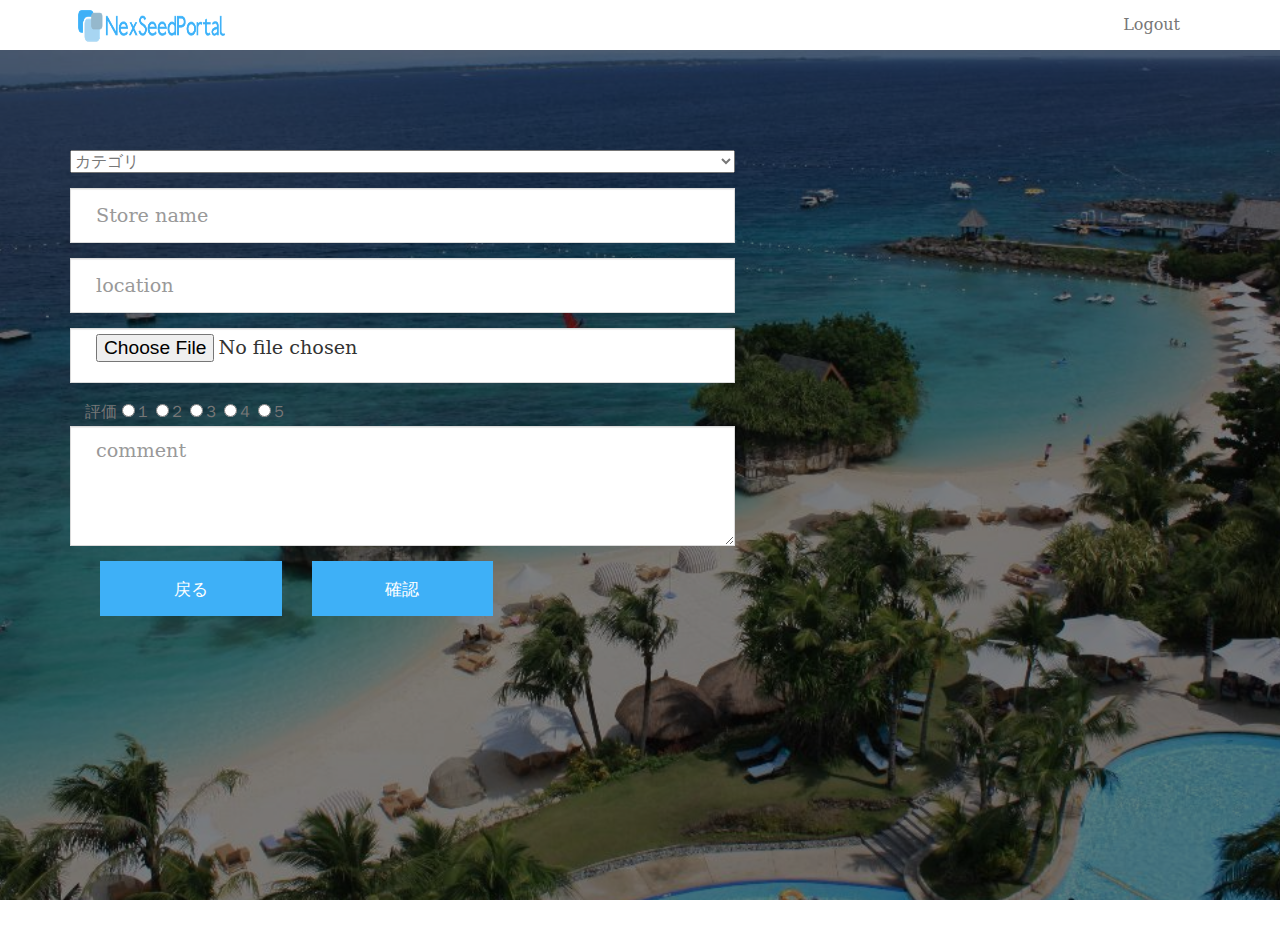
<file: webroot/design/add.html>
<!DOCTYPE HTML PUBLIC "-//W3C//DTD HTML 4.01 Transitional//EN">

<html>
<head>
	<meta http-equiv="Content-Type" content="text/html; charset=UTF-8">

<!-- /.website title -->
<title>Nexseed Portal</title>
<meta name="viewport" content="width=device-width, initial-scale=1, maximum-scale=1, user-scalable=no">
<!-- CSS Files -->
<link href="../asset/css/bootstrap.css" rel="stylesheet" media="screen">
<link href="../asset/css/animate.css" rel="stylesheet" media="screen">
<link href="../asset/css/css-index.css" rel="stylesheet" media="screen">
<link href="../asset/css/font-awesome.css" rel="stylesheet">
<!-- /.contact form -->

<!-- CSS Files -->
<!-- <link href="css/bootstrap.min.css" rel="stylesheet" media="screen"> -->
<!-- <link href="css/animate.css" rel="stylesheet" media="screen"> -->
<!-- <link href="css/css-index.css" rel="stylesheet" media="screen"> -->
<!-- <link href="css/font-awesome.min.css" rel="stylesheet"> -->
<!-- /.contact form -->
	
	<foem>
<div id="menu">
	<nav class="navbar-wrapper navbar-default" role="navigation">
		<div class="container">
			  <div class="navbar-header">
				<!-- <button type="button" class="navbar-toggle" data-toggle="collapse" data-target=".navbar-backyard">
				  <span class="sr-only">Toggle navigation</span>
				  <span class="icon-bar"></span>
				  <span class="icon-bar"></span>
				  <span class="icon-bar"></span>
				</button> -->
				<a class="navbar-brand site-name" href="index.html"><img src="../asset/images/nex.png" alt="logo"></a>
			  </div>
	 		<!-- NAVIGATION -->
			  <div id="navbar-scroll" class="collapse navbar-collapse navbar-backyard navbar-right">
				<ul class="nav navbar-nav">
					<li><a href="join/index.html">Logout</a></li>
				</ul>
			  </div>
		</div>
	</nav>
</div>

<div id="contact">
	<div class="contact fullscreen parallax" style="background-image:url('../asset/images/top_image.jpg');" data-img-width="2000" data-img-height="1334" data-diff="100">
		<div class="overlay">
			<div class="container">
				<div class="row contact-row">
				
					
					<!-- /.contact form -->
					<div class="col-sm-7 contact-right">
						<form method="POST" id="contact-form" class="form-horizontal" action="contactengine.php" onSubmit="alert('Thank you for your feedback!');">
							<!-- <div class="form-group">
							<input type="text" name="Name" id="Name" class="form-control wow fadeInUp" placeholder="Name" required/>
							</div> -->
							<div class="form-group">
							<select name="category" style="width: 665px"> 
							<option value="1">カテゴリ</option> 
							<option value="2">〇〇</option> 
							<option value="3">〇〇</option> 
							<option value="4">〇〇</option> 
							</select>
							</div>
							<div class="form-group">
							<input type="text" name="Store name" id="Store name" class="form-control wow fadeInUp" placeholder="Store name" required/>
							</div>
							<!-- <label class="col-sm-4 control-label">location</label> -->
							<div class="form-group">
							<input type="text" name="location" id="location" class="form-control wow fadeInUp" placeholder="location" required/>
							</div>
							 <div class="form-group">
				           <!--  <label class="col-sm-4 control-label">photo</label> -->
				            <!-- <div class="col-sm-7 contact-right"> -->
				             <input type="file" name="photo" class="form-control" style="width: 665px">
				            <!-- </div> -->
				          </div>
				          </form>
							<!-- <tr>
							  <td align="right"><b>学年：</b></td>
							    <td> -->
							    	<!-- <form id=""> -->
							    <span>評価</span>
							      <input type="radio" name="gakunen" value="1">１
							      <input type="radio" name="gakunen" value="２">２
							      <input type="radio" name="gakunen" value="３">３
							      <input type="radio" name="gakunen" value="４">４
							      <input type="radio" name="gakunen" value="５">５
							      
							  <!--   </td>
							  </tr>
							 -->
							<form method="POST" id="contact-form" class="form-horizontal" action="contactengine.php" onSubmit="alert('Thank you for your feedback!');">
							<div class="form-group">
							<textarea name="comment" rows="10" cols="10" id="comment" class="form-control input-message wow fadeInUp"  placeholder="comment" required></textarea>
							</div>
							<!-- <div class="form-group"> -->
							<div class="col-sm-4 contact-right">
							<input type="submit" name="submit" value="戻る" class="btn btn-success wow fadeInUp" />
							</div>
							<div class="col-sm-4 contact-left">
							<input type="submit" name="submit" value="確認" class="btn btn-success wow fadeInUp" />
							</div>
						</form>
					</div>
				</div>
			</div>
		</div>
	</div>
</div>
  

	 
	<!-- /.javascript files -->
    <script src="../asset/js/jquery.js"></script>
    <script src="../asset/js/bootstrap.min.js"></script>
    <script src="../asset/js/custom.js"></script>
    <script src="../asset/js/jquery.sticky.js"></script>
	<script src="../asset/js/wow.min.js"></script>
	<script src="../asset/js/owl.carousel.min.js"></script>
	<script>
		// new WOW().init();
	</script>
  </body>
</html>
	</foem>
</head>
</html>
</file>
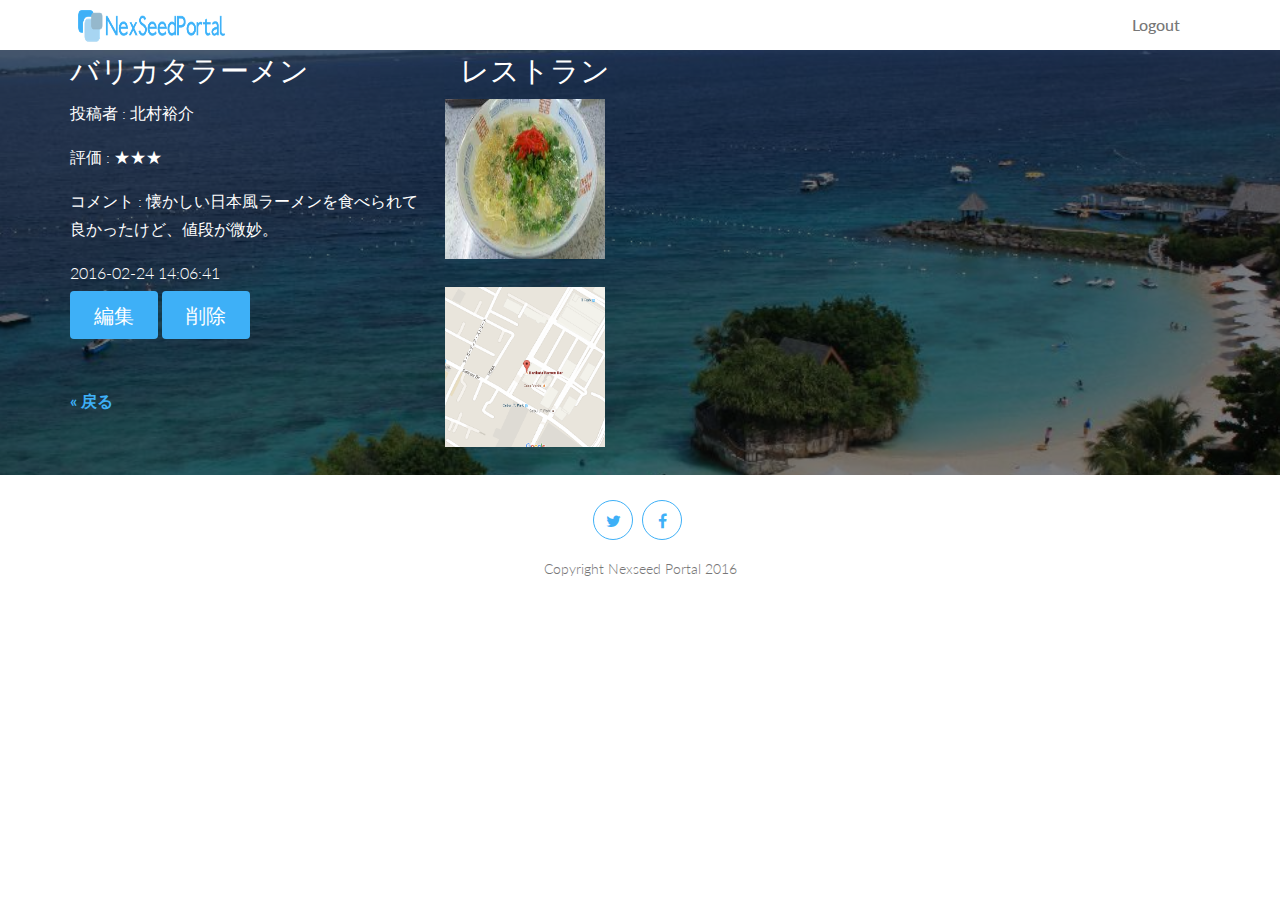
<file: webroot/design/show.html>
<!DOCTYPE html>
<html lang="ja">
<head>

<!-- /.website title -->
<title>Nexseed Portal</title>
<meta name="viewport" content="width=device-width, initial-scale=1, maximum-scale=1, user-scalable=no">
<meta charset="UTF-8">

<!-- CSS Files -->
<link href="../asset/css/bootstrap.css" rel="stylesheet" media="screen">
<link href="../asset/css/font-awesome.min.css" rel="stylesheet">
<link href="../asset/fonts/icon-7-stroke/css/pe-icon-7-stroke.css" rel="stylesheet">
<link href="../asset/css/animate.css" rel="stylesheet" media="screen">
<link href="../asset/css/owl.theme.css" rel="stylesheet">
<link href="../asset/css/owl.carousel.css" rel="stylesheet">

<!-- Colors -->
<link href="../asset/css/css-index.css" rel="stylesheet" media="screen">
<!-- <link href="css/css-index-green.css" rel="stylesheet" media="screen"> -->
<!-- <link href="css/css-index-purple.css" rel="stylesheet" media="screen"> -->
<!-- <link href="css/css-index-red.css" rel="stylesheet" media="screen"> -->
<!-- <link href="css/css-index-orange.css" rel="stylesheet" media="screen"> -->
<!-- <link href="css/css-index-yellow.css" rel="stylesheet" media="screen"> -->

<!-- Google Fonts -->
<link rel="stylesheet" href="http://fonts.googleapis.com/css?family=Lato:100,300,400,700,900,100italic,300italic,400italic,700italic,900italic" />

</head>
<body data-spy="scroll" data-target="#navbar-scroll">
  <!-- さとしさん担当 -->
<div id="menu">
  <nav class="navbar-wrapper navbar-default" role="navigation">
    <div class="container">
        <div class="navbar-header">
        <button type="button" class="navbar-toggle" data-toggle="collapse" data-target=".navbar-backyard">
          <span class="sr-only">Toggle navigation</span>
          <span class="icon-bar"></span>
          <span class="icon-bar"></span>
          <span class="icon-bar"></span>
        </button>
        <a class="navbar-brand site-name" href="#top"><img src="../asset/images/nex.png" alt="logo"></a>
        </div>
      <!-- NAVIGATION -->
        <div id="navbar-scroll" class="collapse navbar-collapse navbar-backyard navbar-right">
        <ul class="nav navbar-nav">
          <li><a href="#intro">Logout</a></li>
        </ul>
        </div>
    </div>
  </nav>
</div>

<!-- /.parallax full screen background image -->
<div class="fullscreen landing parallax" style="background-image:url('../asset/images/top_image.jpg');" data-img-width="2000" data-img-height="1333" data-diff="100">
  <div class="overlay">
  <div class="container">
    <div class="row">
      <div class="col-md-4"><h2>バリカタラーメン</h2></div>
      <div class="col-md-4"><h2>レストラン</h2></div>
    </div>

    <div class="row">
      <div class="col-md-4 content-margin-top">
        <div class="msg">
          <p>投稿者 : <span class="name">北村裕介</span></p>
          <p>評価 : ★★★ </p>
          <p>コメント : 懐かしい日本風ラーメンを食べられて良かったけど、値段が微妙。 </p>
        </div>
          <p class="day">
            2016-02-24 14:06:41 </p>
            <a href="edit.html" class="btn-secondary" style="padding: 12px 24px;">編集</a>
            <a href="delete.html" class="btn-secondary" style="padding: 12px 24px;">削除</a>
            <br /><br /><br />
          <a href="index.html">&laquo;&nbsp;戻る</a>
      </div>
          <img src="../asset/images/picture.jpg" alt="写真" width="160" height="160"><br/>
            <br />
          <img src="../asset/images/map.png" alt="地図" width="160" height="160">
            <br /><br />
    </div>
    </div>
  </div>
</div>

<!-- /.footer -->
<footer id="footer">
  <div class="container">
    <div class="col-sm-4 col-sm-offset-4">
      <!-- /.social links -->
        <div class="social text-center">
          <ul>
            <li><a class="wow fadeInUp" href="https://twitter.com/"><i class="fa fa-twitter"></i></a></li>
            <li><a class="wow fadeInUp" href="https://www.facebook.com/" data-wow-delay="0.2s"><i class="fa fa-facebook"></i></a></li>
          </ul>
        </div>  
      <div class="text-center wow fadeInUp" style="font-size: 14px;">Copyright Nexseed Portal 2016</div>
      <a href="#" class="scrollToTop"><i class="pe-7s-up-arrow pe-va"></i></a>
    </div>  
  </div>  
</footer>
  
  <!-- /.javascript files -->
    <script src="../asset/js/jquery.js"></script>
    <script src="../asset/js/bootstrap.min.js"></script>
    <script src="../asset/js/custom.js"></script>
    <script src="../asset/js/jquery.sticky.js"></script>
  <script src="../asset/js/wow.min.js"></script>
  <script src="../asset/js/owl.carousel.min.js"></script>
  <script>
    new WOW().init();
  </script>
  </body>
</html>
</file>
<file: webroot/asset/css/css-index.css>
/**
* Backyard
* Landing Page Template
* Author: MoxDesign - http://www.moxdesign.com
**/

html, body {
	width: 100%;
	overflow-x: hidden;
}
body {
	height:100%;
	font-family: "Lato", "Serif";
	font-weight: 300;
	padding:0;
	margin:0;
	font-size:16px;
	line-height: 28px;
	color: #777; 
	background: #fff;
	overflow-x:hidden;
	position: relative;
}
h1 { font-size: 3em; line-height:1.2em; margin:0 0 .3em; }
h2 { font-size: 1.8em; line-height:1.4em; margin:0 0 .3em;  }
h3 { font-size: 1.4em; line-height:1.4em; }
h4 { font-size: 1.25em; line-height:1.4em;}
h5 { font-size: 1.1em; line-height:1.4em; }
h6 { font-size: 1em; line-height:1.2em; }

h1 a, h2 a, h3 a, h4 a, h5 a, h6 a {
	text-decoration: none
}	 
p { 
	padding: 0 0 1em;
	margin:0;
}
a {
	color: #3eb0f7;
	outline: 0;
	font-weight: bold;
	-webkit-transition: all .8s ease;
	transition: all .8s ease;
} 
a:hover {
	text-decoration: none;
	color: #1f2222;
	-webkit-transition: all .8s ease;
	transition: all .8s ease;
}
.highlight {
	color: #3eb0f7;
}
#preloader { 
	position: fixed; 
	left: 0; 
	top: 0; 
	z-index: 999; 
	width: 100%; 
	height: 100%; 
	overflow: visible; 
	background: #fff url(../images/loading.gif) no-repeat center center;
}
.fullscreen {
    width:100%;
    min-height:100%;
	background-repeat:no-repeat;
    background-position:50% 50%;
    background-position:50% 50%\9 !important;
}
.overlay {
    background-color: rgba(0, 0, 0, 0.5);
    position: relative;
    width: 100%;
    height: 100%;
    display: block;
}
#menu {
	z-index: 99;
}
.navbar-default {
	background: rgba(255, 255, 255, 0.95);
	box-shadow: 0px 0.5px 2px #cecece;
}
.navbar-default .navbar-brand {
    padding: 7px;
}
.navbar-default .navbar-nav > li > a {
    color: #777;
	font-weight: 500;
}
.navbar-default .navbar-nav > li > a:hover,
.navbar-default .navbar-nav > li > a:focus {
    color: #3eb0f7;
}
.navbar-default .navbar-nav > .active > a, 
.navbar-default .navbar-nav > .active > a:hover, 
.navbar-default .navbar-nav > .active > a:focus {
	background: transparent;
    color: #3eb0f7;
}
.btn-default {
	font-size: 17px;
	margin: 10px 0 10px;
	margin-right: 10px;
	line-height: 20px;
	padding: 15px 35px;
	height: 50px;
	border: 2px solid #3eb0f7;
	background: transparent;
	transition: all 0.4s;
	color: #3eb0f7;
	border-radius: 100px;
	font-weight:bold;
	float: right;
}

.btn-default2 {
	font-size: 17px;
 	margin: 10px 0 10px;
 	margin-right: 10px;
 	line-height: 20px;
 	padding: 7px 14px;
 	height: 50px;
 	border: 2px solid #3eb0f7;
 	background: transparent;
 	transition: all 0.4s;
	color: #3eb0f7;
	border-radius: 5px;
}


.btn-default:hover, .btn-default:focus, .btn-default:active, .btn-default.active, .open > .dropdown-toggle.btn-default {
	border: 2px solid #3eb0f7;
	background: #3eb0f7;
	color: white;
}

.btn-default2:hover, .btn-default2:focus, .btn-default2:active, .btn-default2.active, .open > .dropdown-toggle.btn-default2 {
	border: 2px solid #3eb0f7;
	background: #3eb0f7;
	color: white;
}

.btn-primary {
	font-size: 17px;
	margin: 30px 0 10px;
	margin-right: 10px;
	line-height: 20px;
	padding: 15px 35px;
	height: 50px;
	border: 2px solid #3eb0f7;
	background: #3eb0f7;
	transition: all 0.4s;
	color: white;
	border-radius: 100px;
}
.btn-primary:hover, .btn-primary:focus, .btn-primary:active, .btn-primary.active, .open > .dropdown-toggle.btn-primary {
	border: 2px solid #3eb0f7;
	background: transparent;
	color: #3eb0f7;
}
.btn-secondary {
	font-size: 20px;
	font-weight: 300;
	line-height: 20px;
	padding: 20px 50px;
	height: 65px;
	border: none;
	background: #3eb0f7;
	transition: all 0.4s;
	color: white;
	border-radius: 4px;
}

.btn-secondary:hover, .btn-secondary:focus, .btn-secondary:active, .btn-secondary.active, .open > .dropdown-toggle.btn-secondary {
	background: #1f96e0;
	color: white
}

.site-name img {
	width: 150px; 
	height: 37px
}
.logo {
	margin: 100px 0 40px 0;
}
.logo img{
	width: 150px; 
	height: 37px
}
.landing h1{
	font-size: 56px;
	font-weight: 300;
	color: #fff;
	margin: 30px 0 30px 0;
	text-shadow: 0 1px 2px rgba(0, 0, 0, .6);
}
.landing p, .landing h2 {
	color: #fff;
}
.landing-text {
	margin-bottom: 20px;
}
.landing-text p {
	font-size: 17px !important; 
}
.head-btn {
	margin-bottom: 150px;
}
.option {
	text-transform: uppercase;
	padding: 5px;
	min-width: 80px;
	margin-right: 5px;
	transition: all 0.4s;
	font-size: 14px;
	color: #fff;
}
.signup-header {
	margin: 150px 0 100px;
	background: rgba(255,255,255,0.2);
	border-radius: 4px;
	padding-left: 20px;
	padding-right: 20px;
	padding-bottom: 75px;
}
.signup-header h3{
	padding: 20px 0 10px;
	color: white;
	font-weight: 300;
}
.form-header input {
	position: relative;
	padding: 5px 15px;
}
.form-header .form-control {
	border-radius: 0;
	border: solid 1px #dadada;
	background-color: #fff;
	color: #333;
	height: 55px;
}
.form-header .btn {
	border-radius: 0;
	height: 55px;
	width: 47%;
	background-color: #3eb0f7;
	color: white;
	font-size: 17px !important;
	padding: 0 33px;
	border: none;
	margin: 0;
	-webkit-transition: all .8s ease;
	transition: all .8s ease;
}
.form-header .btn:hover {
	background-color: #1f96e0;
	-webkit-transition: all .8s ease;
	transition: all .8s ease;
}
.privacy {
	padding-top: 0;
	font-size: 13px;
}
.signup-header p {
	color: white;
}
.privacy a {
	text-decoration: underline;
	color: white;
	font-weight: 300;
}
#policy {
	padding: 100px 0 70px;
}
#intro {
	padding: 30px 0 30px;
}
#intro h2 {
	font-size: 40px;
	font-weight: 300;
	margin: 15px 0 15px 0;
}
.intro-pic {
	margin-top: 20px;
}
.btn-section {
	padding-top: 10px;
	padding-bottom: 10px;
}
#feature {
	padding-top: 25px;
	padding-bottom: 25px;
	background: #f6f6f6;
}
#feature h2 {
	margin: 15px 0 15px 0;
	font-size: 40px;
	font-weight: 300;
}
#feature .feature-title p {
	font-size: 18px;
}
.row-feat {
	padding-top: 50px;
}
.feat-list {
	margin-top: 40px;
}
.feat-list i {
	font-size: 48px;
	float: left;
	width: 20%;
	color: #555;
	height: 100%;
	position: relative;
	opacity: 0.6;
	-webkit-transition: all .8s ease;
	transition: all .8s ease;
}
.feat-list:hover i {
	color: #3eb0f7;
	-webkit-transition: all .8s ease;
	transition: all .8s ease;
}
#feature .inner {
	float: left;
	display: inline-block;
	width: 80%;
}
#feature-2 {
	padding: 100px 0 100px;
}
#feature-2 h2 {
	font-size: 40px;
	font-weight: 300;
	margin: 15px 0 15px 0;
}
.feature-2-pic {
	margin-top: 20px;
}
.subscribe {
	color: #fff;
}
.subscribe p {
	margin: 30px auto 30px;
}
.subscribe-form {
	max-width: 400px;
	margin: 50px auto 150px;
	text-align: center;
	overflow: hidden;
}
.subscribe-form form {
	position: relative;
}
.subscribe-form input {
	max-width: 85%;
	position: relative;
	padding: 5px 25px;
}
.subscribe-form .form-control {
	border-radius: 4px 0 0 4px;
	border: none;
	background-color: rgba(255, 255, 255, 0.6);
	color: #333;
	font-size: 1.2em;
	height: 55px;
	width: 50%;
}
.subscribe-form button {
	border-radius: 0 4px 4px 0;
	background-color: #3eb0f7;
	color: #ffffff;
	font-size: 1em;
	line-height: 52px;
	position: absolute;
	top: 0px;
	right: 0px;
	padding: 0 30px;
	margin: 0;
	-webkit-transition: all .8s ease;
	transition: all .8s ease;
}
.subscribe-form .btn {
	height: 55px;
}
.subscribe-form .btn:hover {
	background-color: #1f96e0;
	color: #fff;
	-webkit-transition: all .8s ease;
	transition: all .8s ease;
}
.subscribe-form .form-control::-webkit-input-placeholder {
	color: #333;
}
.subscribe-form .form-control:-moz-placeholder { 
	color: #333;  
}
.subscribe-form .form-control::-moz-placeholder { 
	color: #333;  
}
.subscribe-form .form-control:-ms-input-placeholder {  
	color: #333;  
}
#package {
	padding-top: 100px;
}
.title-line {
    width: 100px;
    height: 3px;
    margin: 0 auto;
    background: #3eb0f7;
}
.price-box {
	border: solid 1px #d1d1d1;
}
.package-option {
	padding: 50px 0 100px;
}
.package-option ul {
	padding: 0;
}
.price-heading h3 {
	margin-top: 0;
}
.price-heading i {
	color: #d1d1d1;
	font-size: 75px;
	margin-top: 20px;
}
.price-group {
	padding: 30px 0 10px;
}
.price-group .dollar {
	font-size: 20px;
	position: relative;
	bottom: 48px;
}
.price-group .price {
	color: #3eb0f7;
	font-size: 90px;
	font-weight: 500;
}
.price-group .time {
	font-size: 18px;
}
.price-feature li {
	margin-left: 30px;
	margin-right: 30px;
	list-style: none;
	border-bottom: solid 1px #d1d1d1;
	line-height: 40px;
}
.btn-price {
	margin: 5px 0 15px;
	font-size: 17px;
	padding: 7px 35px;
	height: 40px;
	background: #3eb0f7;
	transition: all 0.4s;
	color: white;
	border-radius: 4px;	
}
.btn-price:hover {
	background: #1f96e0;
	color: white;
}
#client {
	background: #f6f6f6;
	padding: 70px 0 70px;
}
#client img {
	max-height: 50px;
	margin: 0 20px;
	opacity: 1;
	transition: all 0.3s ease;
	-webkit-transition: all 0.3s ease;
	-moz-transition: all 0.3s ease;
}
#client img:hover {
	opacity: 0.7;
	transition: all 0.3s ease;
	-webkit-transition: all 0.3s ease;
	-moz-transition: all 0.3s ease;
}
#testi {
	padding: 50px 0 50px;
}
.testi-item {
	display: block;
	width: 100%;
	height: auto;
	position: relative;
	margin-top: 30px;
}
.testi-item .box {
	margin-right: 15px;
	margin-left: 15px;
}
.testi-item .box .message {
	padding: 20px;
	font-style: italic;
	line-height: 30px;
	font-weight: 300;
	font-size: 20px;
}
.testi-item .client-pic img {
	width: 70px;
	height: 70px;
	border-radius: 50%;
	max-width: 100%;
}
.testi-item .client-info .client-name {
	margin-top: 10px;
	font-size: 16px;
}
.testi-item .client-info .company {
	font-style: italic;
	color: #3eb0f7;
}
.owl-theme .owl-controls .owl-page span{
	background: #3eb0f7;
}
.video-header {
	margin: 40px 0 30px;
}
.video-embed {
	position: relative;
	padding-top: 56.25%; 
	height: 0;
	background-color: #000000;
	-webkit-box-shadow: 0 5px 15px rgba(0,0,0,0.2);
	box-shadow: 0 5px 15px rgba(0,0,0,0.2);
}
.video-embed iframe {
	position: absolute;
	top: 0;
	left: 0;
	width: 100%;
	height: 100%;
}
.action {
	color: #fff;
}
.action h2 {
	margin-top: 100px;
	font-size: 40px;
	font-weight: 300;
}
.download-cta {
	padding: 50px 0 50px;
}
#contact {
	width: 100%;
	min-height: 100%;
}
#contact  h2{
	color: white;
}
.ul-address a {
	font-weight: normal;
}
.ul-address a:hover {
	color: white;
}
.ul-address li {
	padding-right: 20px; 
	margin-bottom: 8px; 
	list-style: none;
	color: white;
}
.ul-address i {
	margin-left: 15px;
	position: absolute; 
	left: 0;
	color: #3eb0f7; 
	font-size: 25px;
	line-height: 30px;
}
.contact-row {
	margin: 100px 0 100px;
}
#contact-form {
	margin: 0 auto;
}
#contact-form input {
	position: relative;
	padding: 5px 25px;
	width: 100%;
}
#contact-form textarea {
	position: relative;
	padding: 10px 25px;
	width: 100%;
	height: 120px !important;
}
#contact-form .form-control {
	border-radius: 0;
	border: solid 1px #dadada;
	background-color: #fff;
	color: #333;
	font-size: 1.2em;
	height: 55px;
}
#contact-form .btn {
	height: 55px;
	width: 100%;
	background-color: #3eb0f7;
	color: #ffffff;
	font-size: 17px !important;
	line-height: 18px;
	padding: 0 33px;
	border: none;
	border-radius: 0;
	margin: 0;
	-webkit-transition: all .8s ease;
	transition: all .8s ease;
}
#contact-form .btn:hover {
	background-color: #1f96e0;
	-webkit-transition: all .8s ease;
	transition: all .8s ease;
}
#footer {
	background: #fff;
	padding: 25px 0 25px;
}
.social ul {
	padding: 0;
	list-style: none;
}
.social li {
	display: inline-block;
	padding-right: .3em;
	padding-bottom: .3em;
}
.social li a {
	display: block;
	width: 40px;
	height: 40px;
	line-height: 40px;
	color: #3eb0f7;
	border-radius: 50%;
	background: #fff;
	border: solid 1px #3eb0f7;
	-webkit-transition: all .8s ease;
	transition: all .8s ease;
}
.social li a:hover {
	color: #fff;
	background: #3eb0f7;
}
#shortcode-basic {
	padding: 70px 0 10px;
}
#shortcode-button {
	padding: 50px 0 10px;
	width: 100%;
	min-height: 100%;
}
#shortcode-button .form-horizontal {
	padding-left: 20px;
	padding-right: 20px;
}
#shortcode-icon {
	padding: 70px 0 10px;
}
#shortcode-alert {
	padding: 70px 0 10px;
}
#shortcode-table {
	padding: 70px 0 10px;
}
#shortcode-column {
	padding: 50px 0 10px;
}
.social-icons i {
	color: #3eb0f7;
	font-size: 30px;
	line-height: 40px
}
#shortcode-alert {
	padding: 70px 0 30px;
}
.alert { 
	border: none; 
	border-radius: 0; 
	position: relative; 
	font-size: 17px; 
	line-height: 22px; 
	padding: 16px; 
	padding-left: 60px; 
}
.alert i { 
	font-size: 28px; 
	position: absolute; 
	left: 15px; 
	top: 13px; 
} 
.icon-demo i {
	font-size: 70px;
	margin-right: 20px;
}
.table > thead > tr > th { 
	background: #3eb0f7; 
	color: #fff; 
	border-bottom: 0; 
	text-transform: uppercase; 
}
.table > thead > tr > th, 
.table > tbody > tr > td { 
	font-size: 15px; 
	font-weight: 300; 
	padding: 20px 20px; 
}
.table-bg > tbody > tr:nth-child(odd) > td, 
.table-bg > tbody > tr:nth-child(odd) > th { 
	background: #fff; 
}
.table-bg > tbody > tr:nth-child(even) > td, 
.table-bg > tbody > tr:nth-child(even) > th { 
	background: #f6f6f6; 
}
.scrollToTop{
	width: 40px; 
	height: 40px;
	padding: 5px;
	font-size: 30px;
	text-align: center; 
	background: rgba(0, 0, 0, 0.2);
	color: white;
	position: fixed;
	bottom: 20px;
	right: 20px;
	border-radius: 50%;
	display: none;
}
.scrollToTop:hover{
	color: #3eb0f7;
}
.control-group .controls {
	overflow-x: hidden;
}
/* iPads (portrait) ----------- */
@media only screen 
and (min-width : 768px) 
and (max-width : 1024px) 
and (orientation : portrait) {
	.head-btn {
		margin: 50px 0 100px;
	}
	.signup-header {
		margin: 50px 0 100px;
	}
	.price-feature li {
		margin-left: 15px;
		margin-right: 15px;
	}
	.btn-price {
		padding: 7px 25px;
	}
	#intro {
		padding: 30px 0 50px;
	}
	#policy {
		padding: 30px 0 50px;
	}
	#intro h2, #feature-2 h2 {
		text-align: center;
	}
	#intro p, #feature-2 p {
		text-align: center;
	}
	.btn-section {
		text-align: center;
	}
	#feature {
		padding-top: 25px;
	}
	.feature-img {
		margin-top: 0;
	}	
	.row-feat {
		padding-top: 10px;
		padding-bottom: 40px;
	}
	#feature-2 {
		padding: 80px 0 80px;
	}
	.feature-2-pic {
		margin-top: 40px;
	}
	#client img {
		margin: 10px 0 10px;
		max-height: 40px;
	}	
	.video-header {
		margin: 50px 0 30px;
	}
	#bottom-action {
		text-align: center;
	}
	.button-demo li {
		padding-bottom: 50px;
	}
}

/* iPads (landscape) ----------- */
@media only screen 
and (min-width : 768px) 
and (max-width : 1024px) 
and (orientation : landscape) {
	.logo {
		margin: 100px 0 30px 0;
	}
	.landing h1{
		margin: 60px 0 60px 0;
	}	
	.landing-text {
		margin: 60px 0 40px 0;
	}
	.signup-header {
		margin-top: 250px;
	}
	.intro-pic {
		margin-top: 100px;
	}
	.feature-img {
		margin-top: 30px;
	}	
	.feat-list {
		margin-top: 10px;
	}
	.feat-list p {
		font-size: 15px;
	}
	.feature-2-pic {
		margin-top: 50px;
	}
	#client img {
		max-height: 45px;
	}	
	.video-header {
		margin: 50px 0 30px;
	}
}

/* smart-phone ----------- */
@media (max-width: 767px) {
	.logo {
		margin: 40px 0 30px 0;
	}
	.head-btn {
		margin: 30px 0 80px;
	}
	.signup-header {
		margin: 70px 0 80px;
	}
	#intro {
		padding: 70px 0 70px;
	}
	#policy {
		padding: 70px 0 70px;
	}
	#intro h2, #feature-2 h2 {
		font-weight: 150;
		text-align: center;
	}
	#intro p, #feature-2 p {
		text-align: center;
	}
	.btn-section {
		text-align: center;
	}
	#feature {
		padding-top: 25px;
		padding-bottom: 25px;
	}
	.row-feat {
		padding-top: 10px;
		padding-bottom: 40px;
	}
	.feat-list i {
		padding-left: 40px;
	}
	#feature-2 {
		padding: 40px 0 50px;
	}
	.feature-2-pic {
		margin-top: 50px;
	}
	#package {
		padding-top: 80px;
	}
	.package-option {
		padding: 50px 0 50px;
	}
	.price-box {
		margin-bottom: 30px;
	}
	#client img {
		margin: 10px 0 10px;
	}	
	.contact-left {
		margin-bottom: 50px;
	}
	.video-header {
		margin: 50px 0 30px;
	}
	#bottom-action {
		text-align: center;
	}
}	
/* iPhone 6Plus (landscape) ----------- */
@media (max-width: 736px) {
	.feature-img {
		margin-top: 0;
	}
}

/* iPhone 6 (landscape) ----------- */
@media (max-width: 667px) {
	.logo {
		margin: 30px 0 30px 0;
	}
	.landing h1{
		font-size: 50px;
		margin: 10px 0 25px 0;
	}
	.landing-text {
		margin-top: 20px;
	}
	.subscribe p {
		margin: 25px auto 15px;
	}
	.subscribe-form {
		margin: 20px auto 100px;
	}
	.action h2 {
		margin-top: 70px;
	}
	.download-cta {
		padding: 50px 0 50px;
	}
}

/* iPhone 5 (landscape) ----------- */
@media (max-width: 568px){
	.logo {
		margin: 15px 0 15px 0;
	}
	.landing h1{
		font-size: 40px;
		margin: 20px 0 10px 0;
	}
	.landing-text p {
		font-size: 16px !important; 
	}
	#intro {
		padding-top: 50px;
	}
	#policy {
		padding-top: 50px;
	}
	#feature {
		padding-top: 25px;
	}
	.feat-list i {
		padding-left: 20px;
	}
	#feature-2 {
		padding: 50px 0 70px;
	}
	#screenshot {
		padding-top: 70px;
	}	
	.screenshots {
		padding-top: 30px;
		padding-bottom: 70px;
	}
	#testi {
		padding: 70px 0 70px;
	}
	.testi-item .box .message {
		line-height: 25px;
		font-size: 18px;
	}
	.action h2 {
		margin: 50px 0 20px;
	}
	.download-text p {
		line-height: 1.5;	
	}	
}

/* iPhone 4 (landscape) ----------- */
@media (max-width: 480px) {
	.feat-list i {
		padding-left: 5px;
	}
	.action h2 {
		font-size: 30px;
	}
	.button-demo li {
		padding-bottom: 50px;
	}
}

/* smart phone width: 360px ----------- */
@media (max-width: 360px) {
	#intro h2, #feature h2, #feature-2 h2 {
		font-size: 30px;
	}
	.feat-list i {
		padding-left: 0;
	}
	#feature .inner {
		padding-left: 15px;
	}
	.video-header {
		margin: 30px 0 30px;
	}
}

/* iPhone 4/5 (portrait) ----------- */
@media (max-width: 320px) {
	.logo {
		margin: 30px 0 20px 0;
	}
	.landing h1{
		margin: 20px 0 35px 0;
	}
	.btn-default {
		font-size: 16px;
		margin: 30px 0 10px;
		padding: 15px 30px;
		height: 35px;
		border-radius: 80px;
	}
	.btn-primary {
		font-size: 16px;
		margin: 30px 0 10px;
		margin-right: 15px;
		padding: 15px 30px;
		height: 35px;
		border-radius: 80px;
	}
	.subscribe-form {
		margin: 50px auto 110px;
	}
	.subscribe-form input {
		padding: 5px 15px;
	}
	.subscribe-form button {
		padding: 0 15px;
	}
	.action h2 {
		margin: 70px 0 20px;
	}
	.table > thead > tr > th, 
	.table > tbody > tr > td { 
		padding: 20px 10px; 
	}
}

/*ここから追加！！*/

table.list {
	width:100%;
	border-collapse:collapse;
	border-spacing:0;
	border:1px solid #ccc;
	padding:0;
	margin:0;
}

table.list tr {
	border:1px solid #ddd;
	padding:5px;
}

td.review {
	color: #ffff00;
}

/*tbody.list-body td.review:hover {
	background-color: #66ccff;
	color: #fff;
	-webkit-transition: all .8s ease;
	transition: all .8s ease;
	cursor:pointer;
}*/


/*#review > tbody.list-body {
	color: #66ccff;
}*/

tbody.list-body tr:hover {
	background-color: #66ccff;
	color: #fff;
	-webkit-transition: all .8s ease;
	transition: all .8s ease;
	cursor:pointer;
}


table.list th, table td {
	padding:10px;
	text-align:left;
}

table.list th {
	font-size:14px;
	letter-spacing:1px;
}

table.list td {
	overflow: hidden;
	padding: 10px;
	width: 400px;
	max-width: 400px;
	white-space: nowrap;
	text-overflow: ellipsis;
	-webkit-text-overflow: ellipsis;
	-o-text-overflow: ellipsis;
	}





@media screen and (max-width: 600px) {

	table.list {
		border:0;
	}

	table.list thead {
		display:none;
	}

	table.list tr {
		margin-bottom:10px;
		display:block;
		border-bottom:2px solid #ddd;
	}

	table.list td {
		display:block;
		text-align:right;
		font-size:13px;
		border-bottom:1px dotted #ccc;
	}

	table.list td:last-child{
		border-bottom: 0;
	}

	table.list td:before{
		content:attr(data-label);
		float:left;
		font-weight:bold;
	}


}

/*ドロップダウンリスト編集*/

.dropdown select {
	position: relative;
	width: 50%;
	-webkit-appearance: none;
	-moz-appearance: none;
	appearance: none;
	border: 1px solid #c0c0c0;
	padding: 3px;
	cursor: pointer;
	float: left;
}

.new-post {
	float: left;
}

.search {
	float: right;
}

.category {
	margin-bottom: 5px;
}
</file>
<file: webroot/asset/fonts/icon-7-stroke/css/pe-icon-7-stroke.css>
@font-face {
	font-family: 'Pe-icon-7-stroke';
	src:url('../fonts/Pe-icon-7-stroke.eot?-2irksn');
	src:url('../fonts/Pe-icon-7-stroke.eot?#iefix-2irksn') format('embedded-opentype'),
		url('../fonts/Pe-icon-7-stroke.woff?-2irksn') format('woff'),
		url('../fonts/Pe-icon-7-stroke.ttf?-2irksn') format('truetype'),
		url('../fonts/Pe-icon-7-stroke.svg?-2irksn#Pe-icon-7-stroke') format('svg');
	font-weight: normal;
	font-style: normal;
}

[class^="pe-7s-"], [class*=" pe-7s-"] {
	display: inline-block;
	font-family: 'Pe-icon-7-stroke';
	speak: none;
	font-style: normal;
	font-weight: normal;
	font-variant: normal;
	text-transform: none;
	line-height: 1;

	/* Better Font Rendering =========== */
	-webkit-font-smoothing: antialiased;
	-moz-osx-font-smoothing: grayscale;
}

.pe-7s-cloud-upload:before {
	content: "\e68a";
}
.pe-7s-cash:before {
	content: "\e68c";
}
.pe-7s-close:before {
	content: "\e680";
}
.pe-7s-bluetooth:before {
	content: "\e68d";
}
.pe-7s-cloud-download:before {
	content: "\e68b";
}
.pe-7s-way:before {
	content: "\e68e";
}
.pe-7s-close-circle:before {
	content: "\e681";
}
.pe-7s-id:before {
	content: "\e68f";
}
.pe-7s-angle-up:before {
	content: "\e682";
}
.pe-7s-wristwatch:before {
	content: "\e690";
}
.pe-7s-angle-up-circle:before {
	content: "\e683";
}
.pe-7s-world:before {
	content: "\e691";
}
.pe-7s-angle-right:before {
	content: "\e684";
}
.pe-7s-volume:before {
	content: "\e692";
}
.pe-7s-angle-right-circle:before {
	content: "\e685";
}
.pe-7s-users:before {
	content: "\e693";
}
.pe-7s-angle-left:before {
	content: "\e686";
}
.pe-7s-user-female:before {
	content: "\e694";
}
.pe-7s-angle-left-circle:before {
	content: "\e687";
}
.pe-7s-up-arrow:before {
	content: "\e695";
}
.pe-7s-angle-down:before {
	content: "\e688";
}
.pe-7s-switch:before {
	content: "\e696";
}
.pe-7s-angle-down-circle:before {
	content: "\e689";
}
.pe-7s-scissors:before {
	content: "\e697";
}
.pe-7s-wallet:before {
	content: "\e600";
}
.pe-7s-safe:before {
	content: "\e698";
}
.pe-7s-volume2:before {
	content: "\e601";
}
.pe-7s-volume1:before {
	content: "\e602";
}
.pe-7s-voicemail:before {
	content: "\e603";
}
.pe-7s-video:before {
	content: "\e604";
}
.pe-7s-user:before {
	content: "\e605";
}
.pe-7s-upload:before {
	content: "\e606";
}
.pe-7s-unlock:before {
	content: "\e607";
}
.pe-7s-umbrella:before {
	content: "\e608";
}
.pe-7s-trash:before {
	content: "\e609";
}
.pe-7s-tools:before {
	content: "\e60a";
}
.pe-7s-timer:before {
	content: "\e60b";
}
.pe-7s-ticket:before {
	content: "\e60c";
}
.pe-7s-target:before {
	content: "\e60d";
}
.pe-7s-sun:before {
	content: "\e60e";
}
.pe-7s-study:before {
	content: "\e60f";
}
.pe-7s-stopwatch:before {
	content: "\e610";
}
.pe-7s-star:before {
	content: "\e611";
}
.pe-7s-speaker:before {
	content: "\e612";
}
.pe-7s-signal:before {
	content: "\e613";
}
.pe-7s-shuffle:before {
	content: "\e614";
}
.pe-7s-shopbag:before {
	content: "\e615";
}
.pe-7s-share:before {
	content: "\e616";
}
.pe-7s-server:before {
	content: "\e617";
}
.pe-7s-search:before {
	content: "\e618";
}
.pe-7s-film:before {
	content: "\e6a5";
}
.pe-7s-science:before {
	content: "\e619";
}
.pe-7s-disk:before {
	content: "\e6a6";
}
.pe-7s-ribbon:before {
	content: "\e61a";
}
.pe-7s-repeat:before {
	content: "\e61b";
}
.pe-7s-refresh:before {
	content: "\e61c";
}
.pe-7s-add-user:before {
	content: "\e6a9";
}
.pe-7s-refresh-cloud:before {
	content: "\e61d";
}
.pe-7s-paperclip:before {
	content: "\e69c";
}
.pe-7s-radio:before {
	content: "\e61e";
}
.pe-7s-note2:before {
	content: "\e69d";
}
.pe-7s-print:before {
	content: "\e61f";
}
.pe-7s-network:before {
	content: "\e69e";
}
.pe-7s-prev:before {
	content: "\e620";
}
.pe-7s-mute:before {
	content: "\e69f";
}
.pe-7s-power:before {
	content: "\e621";
}
.pe-7s-medal:before {
	content: "\e6a0";
}
.pe-7s-portfolio:before {
	content: "\e622";
}
.pe-7s-like2:before {
	content: "\e6a1";
}
.pe-7s-plus:before {
	content: "\e623";
}
.pe-7s-left-arrow:before {
	content: "\e6a2";
}
.pe-7s-play:before {
	content: "\e624";
}
.pe-7s-key:before {
	content: "\e6a3";
}
.pe-7s-plane:before {
	content: "\e625";
}
.pe-7s-joy:before {
	content: "\e6a4";
}
.pe-7s-photo-gallery:before {
	content: "\e626";
}
.pe-7s-pin:before {
	content: "\e69b";
}
.pe-7s-phone:before {
	content: "\e627";
}
.pe-7s-plug:before {
	content: "\e69a";
}
.pe-7s-pen:before {
	content: "\e628";
}
.pe-7s-right-arrow:before {
	content: "\e699";
}
.pe-7s-paper-plane:before {
	content: "\e629";
}
.pe-7s-delete-user:before {
	content: "\e6a7";
}
.pe-7s-paint:before {
	content: "\e62a";
}
.pe-7s-bottom-arrow:before {
	content: "\e6a8";
}
.pe-7s-notebook:before {
	content: "\e62b";
}
.pe-7s-note:before {
	content: "\e62c";
}
.pe-7s-next:before {
	content: "\e62d";
}
.pe-7s-news-paper:before {
	content: "\e62e";
}
.pe-7s-musiclist:before {
	content: "\e62f";
}
.pe-7s-music:before {
	content: "\e630";
}
.pe-7s-mouse:before {
	content: "\e631";
}
.pe-7s-more:before {
	content: "\e632";
}
.pe-7s-moon:before {
	content: "\e633";
}
.pe-7s-monitor:before {
	content: "\e634";
}
.pe-7s-micro:before {
	content: "\e635";
}
.pe-7s-menu:before {
	content: "\e636";
}
.pe-7s-map:before {
	content: "\e637";
}
.pe-7s-map-marker:before {
	content: "\e638";
}
.pe-7s-mail:before {
	content: "\e639";
}
.pe-7s-mail-open:before {
	content: "\e63a";
}
.pe-7s-mail-open-file:before {
	content: "\e63b";
}
.pe-7s-magnet:before {
	content: "\e63c";
}
.pe-7s-loop:before {
	content: "\e63d";
}
.pe-7s-look:before {
	content: "\e63e";
}
.pe-7s-lock:before {
	content: "\e63f";
}
.pe-7s-lintern:before {
	content: "\e640";
}
.pe-7s-link:before {
	content: "\e641";
}
.pe-7s-like:before {
	content: "\e642";
}
.pe-7s-light:before {
	content: "\e643";
}
.pe-7s-less:before {
	content: "\e644";
}
.pe-7s-keypad:before {
	content: "\e645";
}
.pe-7s-junk:before {
	content: "\e646";
}
.pe-7s-info:before {
	content: "\e647";
}
.pe-7s-home:before {
	content: "\e648";
}
.pe-7s-help2:before {
	content: "\e649";
}
.pe-7s-help1:before {
	content: "\e64a";
}
.pe-7s-graph3:before {
	content: "\e64b";
}
.pe-7s-graph2:before {
	content: "\e64c";
}
.pe-7s-graph1:before {
	content: "\e64d";
}
.pe-7s-graph:before {
	content: "\e64e";
}
.pe-7s-global:before {
	content: "\e64f";
}
.pe-7s-gleam:before {
	content: "\e650";
}
.pe-7s-glasses:before {
	content: "\e651";
}
.pe-7s-gift:before {
	content: "\e652";
}
.pe-7s-folder:before {
	content: "\e653";
}
.pe-7s-flag:before {
	content: "\e654";
}
.pe-7s-filter:before {
	content: "\e655";
}
.pe-7s-file:before {
	content: "\e656";
}
.pe-7s-expand1:before {
	content: "\e657";
}
.pe-7s-exapnd2:before {
	content: "\e658";
}
.pe-7s-edit:before {
	content: "\e659";
}
.pe-7s-drop:before {
	content: "\e65a";
}
.pe-7s-drawer:before {
	content: "\e65b";
}
.pe-7s-download:before {
	content: "\e65c";
}
.pe-7s-display2:before {
	content: "\e65d";
}
.pe-7s-display1:before {
	content: "\e65e";
}
.pe-7s-diskette:before {
	content: "\e65f";
}
.pe-7s-date:before {
	content: "\e660";
}
.pe-7s-cup:before {
	content: "\e661";
}
.pe-7s-culture:before {
	content: "\e662";
}
.pe-7s-crop:before {
	content: "\e663";
}
.pe-7s-credit:before {
	content: "\e664";
}
.pe-7s-copy-file:before {
	content: "\e665";
}
.pe-7s-config:before {
	content: "\e666";
}
.pe-7s-compass:before {
	content: "\e667";
}
.pe-7s-comment:before {
	content: "\e668";
}
.pe-7s-coffee:before {
	content: "\e669";
}
.pe-7s-cloud:before {
	content: "\e66a";
}
.pe-7s-clock:before {
	content: "\e66b";
}
.pe-7s-check:before {
	content: "\e66c";
}
.pe-7s-chat:before {
	content: "\e66d";
}
.pe-7s-cart:before {
	content: "\e66e";
}
.pe-7s-camera:before {
	content: "\e66f";
}
.pe-7s-call:before {
	content: "\e670";
}
.pe-7s-calculator:before {
	content: "\e671";
}
.pe-7s-browser:before {
	content: "\e672";
}
.pe-7s-box2:before {
	content: "\e673";
}
.pe-7s-box1:before {
	content: "\e674";
}
.pe-7s-bookmarks:before {
	content: "\e675";
}
.pe-7s-bicycle:before {
	content: "\e676";
}
.pe-7s-bell:before {
	content: "\e677";
}
.pe-7s-battery:before {
	content: "\e678";
}
.pe-7s-ball:before {
	content: "\e679";
}
.pe-7s-back:before {
	content: "\e67a";
}
.pe-7s-attention:before {
	content: "\e67b";
}
.pe-7s-anchor:before {
	content: "\e67c";
}
.pe-7s-albums:before {
	content: "\e67d";
}
.pe-7s-alarm:before {
	content: "\e67e";
}
.pe-7s-airplay:before {
	content: "\e67f";
}
</file>
